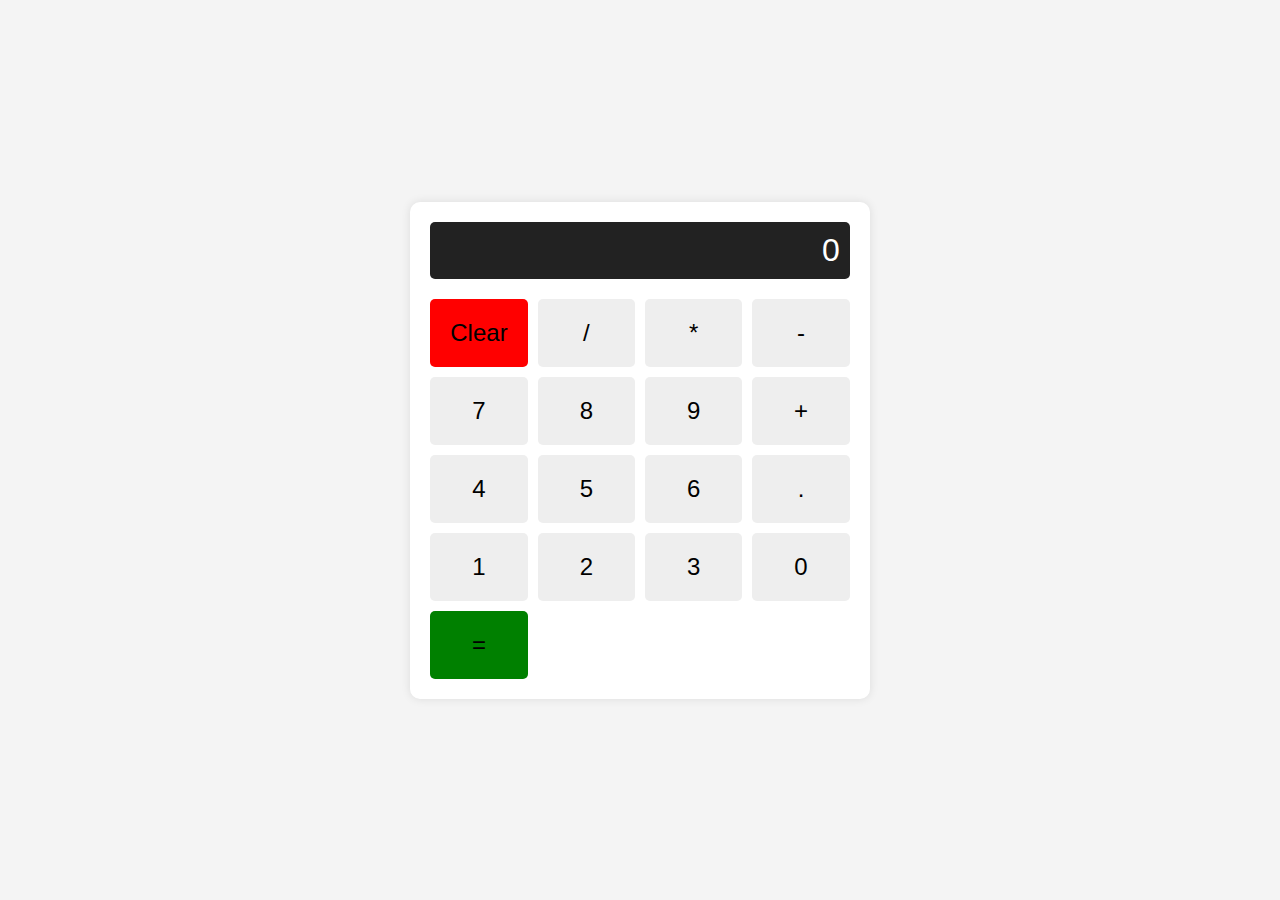
<file: index.html>
<!DOCTYPE html>
<html lang="en">
<head>
    <meta charset="UTF-8">
    <meta name="viewport" content="width=device-width, initial-scale=1.0">
    <title>Calculator</title>
    <link rel="stylesheet" href="/style.css">
</head>
<body>
    <div class="calculator">
        <div class="display" id="display">0</div>
        <div class="buttons">
            <button class="btn clear" onclick="clearDisplay()">Clear</button>
            <button class="btn" onclick="appendNumber('/')">/</button>
            <button class="btn" onclick="appendNumber('*')">*</button>
            <button class="btn" onclick="appendNumber('-')">-</button>
            <button class="btn" onclick="appendNumber('7')">7</button>
            <button class="btn" onclick="appendNumber('8')">8</button>
            <button class="btn" onclick="appendNumber('9')">9</button>
            <button class="btn" onclick="appendNumber('+')">+</button>
            <button class="btn" onclick="appendNumber('4')">4</button>
            <button class="btn" onclick="appendNumber('5')">5</button>
            <button class="btn" onclick="appendNumber('6')">6</button><button class="btn" onclick="appendNumber('.')">.</button>
            <button class="btn" onclick="appendNumber('1')">1</button>
            <button class="btn" onclick="appendNumber('2')">2</button>
            <button class="btn" onclick="appendNumber('3')">3</button>
            <button class="btn" onclick="appendNumber('0')">0</button>
            
            <button class="btn answer" onclick="calculate()">=</button>
        </div>
    </div>
    <script src="cal.js"></script>
</body>
</html>
</file>
<file: style.css>
/* .container {
    display: flex;
     justify-content: center;
     align-items: center;
     height: 100vh;
     margin: 0;
   
       background-color: #FFE6E6; /* Soft pink */
       /* border-color: #FFC0CB; Pastel pink */
       /* box-shadow: 0px 0px 10px rgba(255, 192, 203, 0.1); */
     /* } */
     
     /* .Calculator {
       grid-gap: 20px;
     }
     
     .row { */
       /* flex-wrap:nowrap;
       justify-content: space-between;
       margin-bottom: 10px;
     }
     
     input[type="button"] {
       font-size: 18px;
       padding: 30px;
   
       background-color: #FFC5C5; /* Light coral */
       /* color: #666666; /* Dark gray */
       /* border: none;
       border-radius: 5px;
       cursor: pointer;
       box-sizing: border-box; */
     /* } */
     /* .operator-button{
        font-size: 30px; /* Even larger font size */
        /* padding: 10px; */
        /* width: 25%;
        background: color #f3c !important;; */
     /* } */
     /* .operators{ */ 
        /* font-size: 30px; Even larger font size */
        /* padding: 10px;
        width: 30%; */
        /* background: color #f3c !important;; */
     /* } */
      
     /* input[type="button"]:hover { */
       /* background-color: #FF99CC; Pastel coral */
     /* }
      */
     /* #display { */
       /* margin-bottom: 20px; */
      
     
       body {
        display: flex;
        justify-content: center;
        align-items: center;
        height: 100vh;
        background-color: #f4f4f4;
        margin: 0;
        font-family: Arial, sans-serif;
    }
    
    .calculator {
        background-color: #fff;
        padding: 20px;
        border-radius: 10px;
        box-shadow: 0 0 10px rgba(0, 0, 0, 0.1);
    }
    
    .display {
        font-size: 2em;
        margin-bottom: 20px;
        text-align: right;
        padding: 10px;
        background-color: #222;
        color: #fff;
        border-radius: 5px;
    }
    
    .buttons {
        display: grid;
        grid-template-columns: repeat(4, 1fr);
        gap: 10px;
    }
    
    .btn {
        padding: 20px;
        font-size: 1.5em;
        border: none;
        border-radius: 5px;
        background-color: #eee;
        cursor: pointer;
    }
    
    .btn:hover {
        background-color: #ddd;
    }
    
    .clear {
        background-color: #ff0000;
    }
    
    .answer {
        background-color: #008000;
    }
</file>
